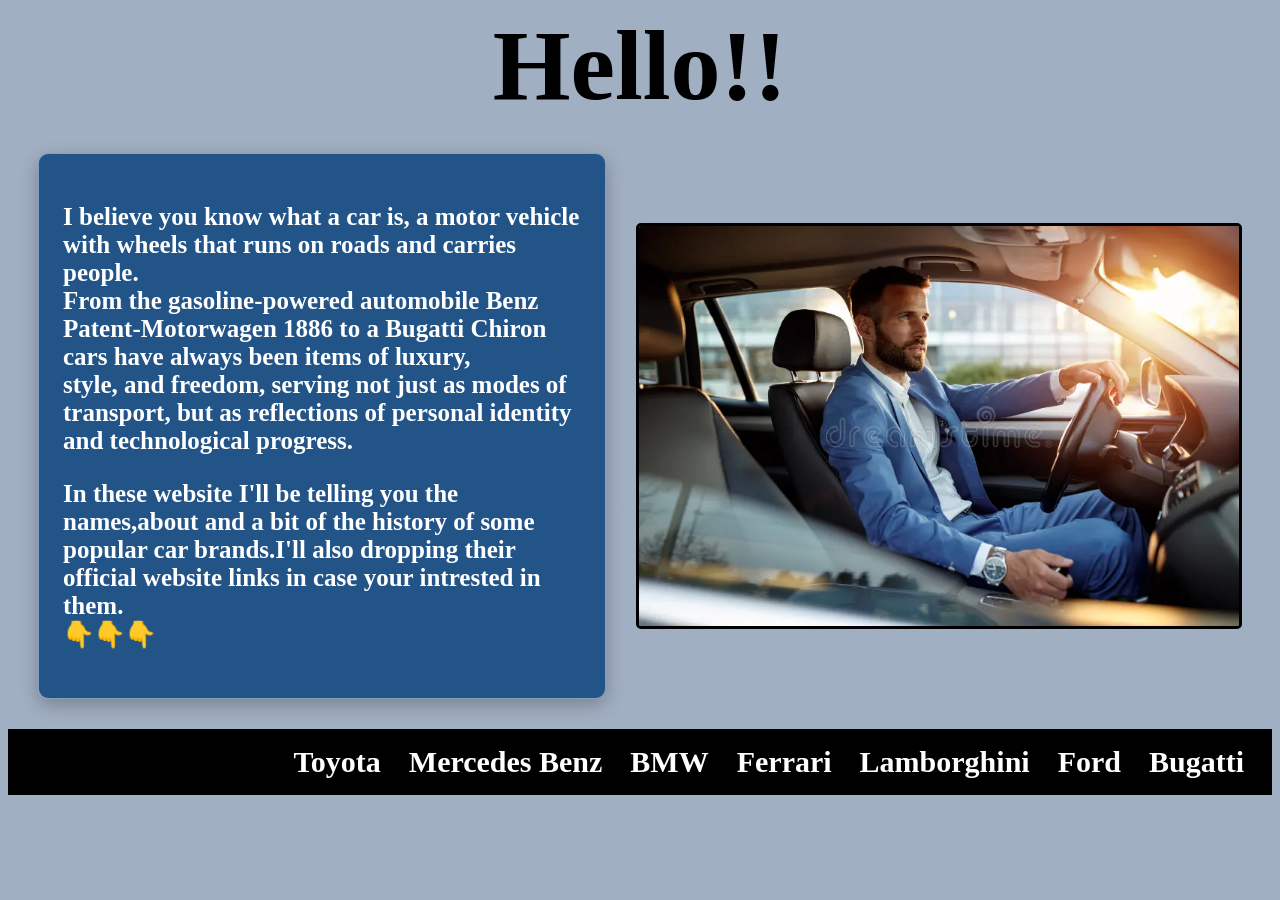
<file: CARS/index.html>
<!DOCTYPE html>
<html lang="en">
<head>
    <meta charset="UTF-8">
    <meta name="viewport" content="width=device-width, initial-scale=1.0">
    <title>CARS</title>
    <script>
        alert("Hi, welcome to my page,I'll help you learn about some car brands");
    </script>
    <link rel="stylesheet" href="index.css">
<h1>Hello!!</h1>
</head>
    <div class="intro">
    <div class="main">
    <p>
        I believe you know what a car is, a motor vehicle with wheels that runs on roads and carries people.
<br>From the gasoline-powered automobile Benz Patent-Motorwagen 1886 to a Bugatti Chiron cars have always been items of luxury, 
<br>style, and freedom, serving not just as modes of transport, but as reflections of personal identity and technological progress.
    <p>
        In these website I'll be telling you the names,about and a bit of the history of some popular car brands.I'll also dropping their official website links in case your intrested in them.
    <br>👇👇👇
    </p>
    </div>
 <img src="cars.webp" alt="A nice image of a car">
</div>
</body>
<div id="js-box" class="box"><a href="toyota.html">Toyota</a> <a href="mercedez benz.html">Mercedes Benz</a> <a href="bmw.html">BMW</a> <a href="ferrari.html">Ferrari</a> <a href="lamborghni.html">Lamborghini</a> <a href="ford.html">Ford</a> <a href="bugatti.html">Bugatti</a>
</div>
</html>
</file>
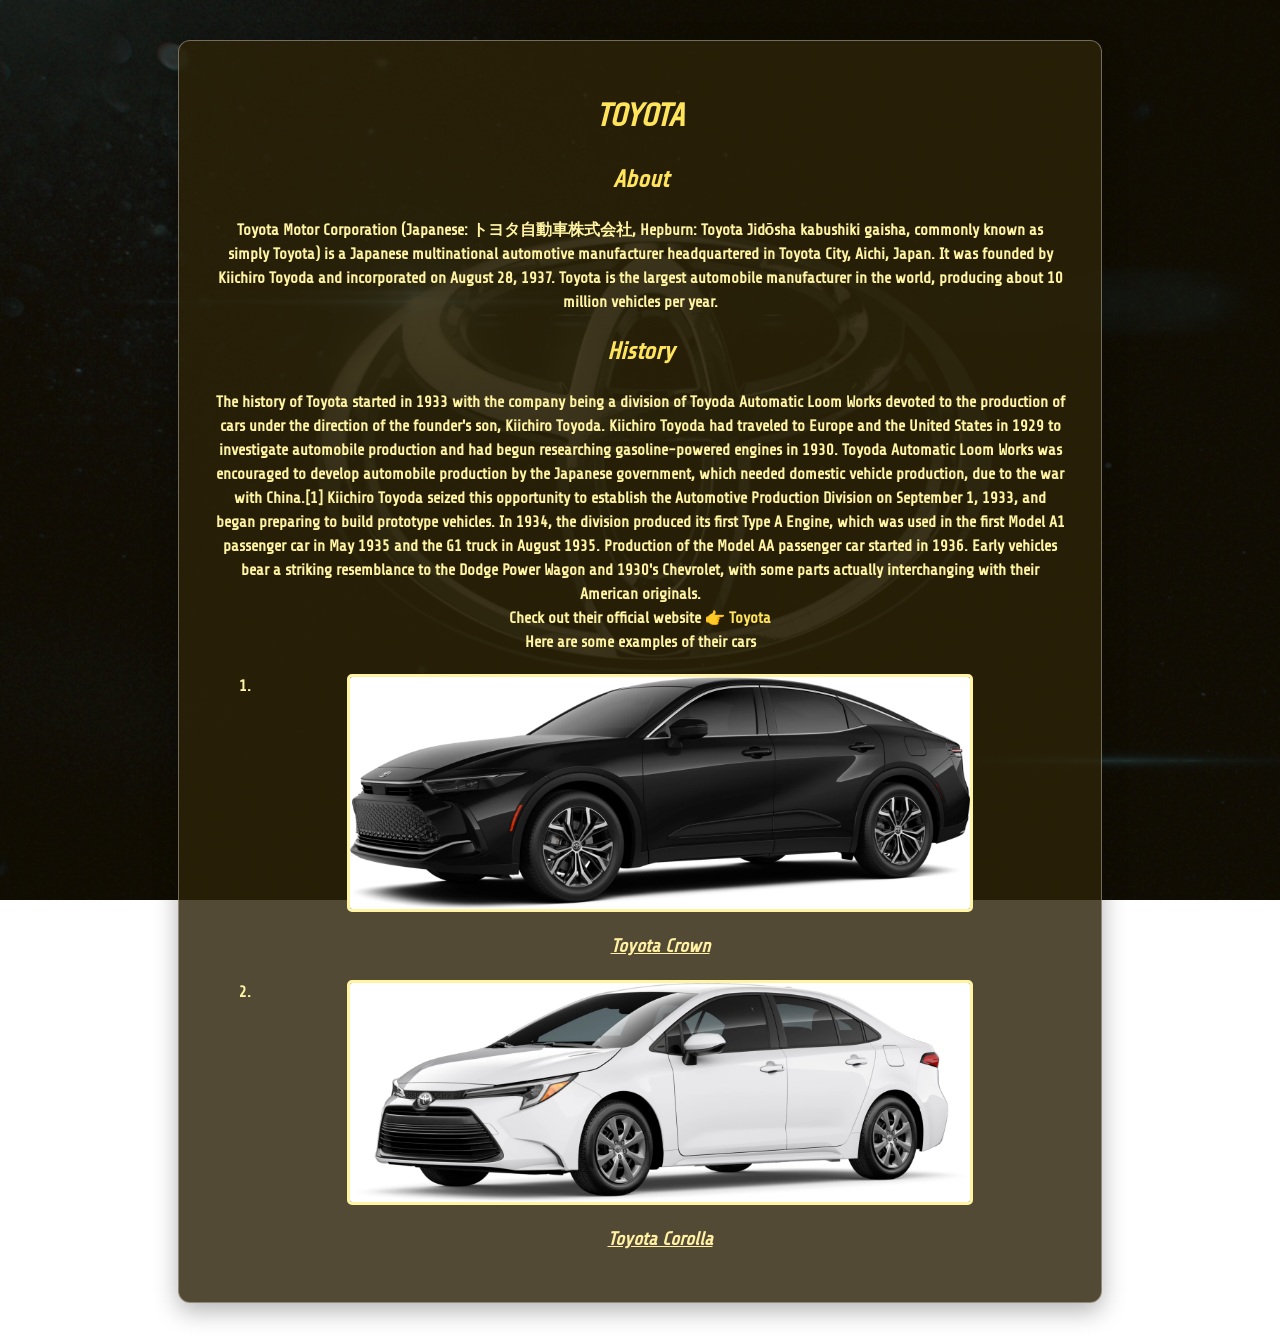
<file: CARS/toyota.html>
<!DOCTYPE html>
<html lang="en">
<head>
    <meta charset="UTF-8">
    <meta name="viewport" content="width=device-width, initial-scale=1.0">
    <title>Document</title>
    <link rel="stylesheet" href="toyota.css">
</head>
<body>
    <div class="toyota">
    <h1><i>TOYOTA</i></h1>
    <h2><i>About</i></h2>
    <p>
        Toyota Motor Corporation (Japanese: トヨタ自動車株式会社, Hepburn: Toyota Jidōsha kabushiki gaisha, commonly known as simply Toyota) is a Japanese multinational automotive manufacturer headquartered in Toyota City, Aichi, Japan. It was founded by Kiichiro Toyoda and incorporated on August 28, 1937. Toyota is the largest automobile manufacturer in the world, producing about 10 million vehicles per year.
    </p>
    <h2><i>History</i></h2>
    <p>
        The history of Toyota started in 1933 with the company being a division of Toyoda Automatic Loom Works devoted to the production of cars under the direction of the founder's son, Kiichiro Toyoda. Kiichiro Toyoda had traveled to Europe and the United States in 1929 to investigate automobile production and had begun researching gasoline-powered engines in 1930. Toyoda Automatic Loom Works was encouraged to develop automobile production by the Japanese government, which needed domestic vehicle production, due to the war with China.[1] Kiichiro Toyoda seized this opportunity to establish the Automotive Production Division on September 1, 1933, and began preparing to build prototype vehicles. In 1934, the division produced its first Type A Engine, which was used in the first Model A1 passenger car in May 1935 and the G1 truck in August 1935. Production of the Model AA passenger car started in 1936. Early vehicles bear a striking resemblance to the Dodge Power Wagon and 1930's Chevrolet, with some parts actually interchanging with their American originals.
    <br>Check out their official website 👉 <a href="https://www.global.toyota">Toyota</a>
    <br>Here are some examples of their cars
    </p>
    <ol>
    <li><img src="1.webp" alt=""></li>
    <h3><i>Toyota Crown</i></h3>
    <li><img src="1 (1).webp" alt="corolla"></li>
<h3><i>Toyota Corolla</i></h3>    
</ol>
</div>
</body>
</html>
</file>
<file: CARS/index.css>
@import url('https://fonts.googleapis.com/css2?family=Share+Tech&display=swap');
#container{
    background-color: black;
    border-style: solid;
}
.logos{
    width: 400px;
    height: 400px;
}
html{
    font-family: Share+Tech;
    font-weight: bold;
    text-align: center;
    background-image: linear-gradient(rgba(8, 45, 95, 0.38), rgba(8, 45, 95, 0.38)), url('https://images.unsplash.com/photo-1503376780353-7e6692767b70?auto=format&fit=crop&w=2400&q=85');
    background-attachment: fixed;
    background-position: center;
    background-size: cover;
    background-repeat: no-repeat;
}
div{
  text-align:right
}
.main{
  text-align:left;
  color:white;
  background-color:rgba(20, 75, 130, 0.9);
  border:1px solid rgba(255, 255, 255, 0.45);
  border-radius:10px;
  padding:24px;
  box-shadow:0 6px 18px rgba(0, 0, 0, 0.25);
}
.intro{
  display:flex;
  align-items:center;
  gap:30px;
  padding:30px;
}
p{
  font-size: 25px;
}
h1{
    margin-top: 5px;
    margin-bottom: 0em;
    font-size: 100px;
}
img{
    height: 400px;
    width: 600px;
    display: block;
    max-width: 50%;
    height: auto;
    border-style: solid;
    border-radius: 5px;
    position:relative
}
.main{
  flex:1;
}
@media (max-width: 900px){
  .intro{
    flex-direction:column;
  }
  img{
    max-width:100%;
  }
}
@keyframes flashText {
  0% {
    opacity: 1;
  }
  50% {
    opacity: 0.35;
  }
  100% {
    opacity: 1;
  }
}
.box {
  background-color: black;
  padding: 16px;
}
.box a {
  color: white;
  font-size: 30px;
  margin: 0 12px;
  text-decoration: none;
  text-underline-offset: 6px;
  text-decoration-thickness: 2px;
  text-align: center;
  transition: color 0.2s ease;
}
.box a:hover {
  color: #61dafb;
  text-decoration: underline;
  animation: flashText 0.8s ease-in-out infinite;
}
</file>
<file: CARS/toyota.css>
@import url('https://fonts.googleapis.com/css2?family=Share+Tech&display=swap');
html{
    font-family: ShareTech;
    font-weight: bold;
    text-align: center;
}
body{
    min-height:100%;
}
body{
    margin:0;
    padding:40px 20px;
    box-sizing:border-box;
    font-family:'Share Tech', sans-serif;
    font-weight:bold;
    color:#fff4a3;
    background-image:linear-gradient(rgba(45, 35, 5, 0.35), rgba(45, 35, 5, 0.35)), url('toyota-logo.jpg');
    background-attachment:fixed;
    background-position:center;
    background-size:cover;
    background-repeat:no-repeat;
}
.toyota{
    max-width:850px;
    margin:0 auto;
    padding:30px 36px;
    background-color:rgba(45, 35, 8, 0.82);
    border:1px solid rgba(255, 255, 255, 0.35);
    border-radius:12px;
    box-shadow:0 8px 24px rgba(0, 0, 0, 0.3);
    line-height:1.5;
}
h1,
h2{
    color:#ffe45c;
}
h3{
    color:#fff0a3;
    text-decoration: underline;
}
a{
    display:inline-block;
    position:relative;
    color:#ffe45c;
    text-decoration:none;
    transition:color 0.25s ease, transform 0.25s ease;
}
a::after{
    content:"";
    position:absolute;
    left:0;
    bottom:-3px;
    width:100%;
    height:2px;
    background-color:#ffe45c;
    transform:scaleX(0);
    transform-origin:left;
    transition:transform 0.25s ease;
}
a:hover{
    color:#ffffff;
    transform:translateX(5px);
    animation:toyotaPulse 0.9s ease-in-out infinite;
}
a:hover::after{
    transform:scaleX(1);
}
@keyframes toyotaPulse{
    0%, 100%{
        text-shadow:0 0 0 rgba(255, 228, 92, 0);
    }
    50%{
        text-shadow:0 0 10px rgba(255, 228, 92, 0.8);
    }
}
img{
    height:auto;
    max-width:620px;
    width: 100%;
    display:block;
    margin:20px auto;
    border-style: solid;
    border-radius: 5px;
    object-fit:contain;
}
@media (max-width:600px){
    body{
        padding:20px 12px;
    }
    .toyota{
        padding:22px 20px;
    }
}
</file>
